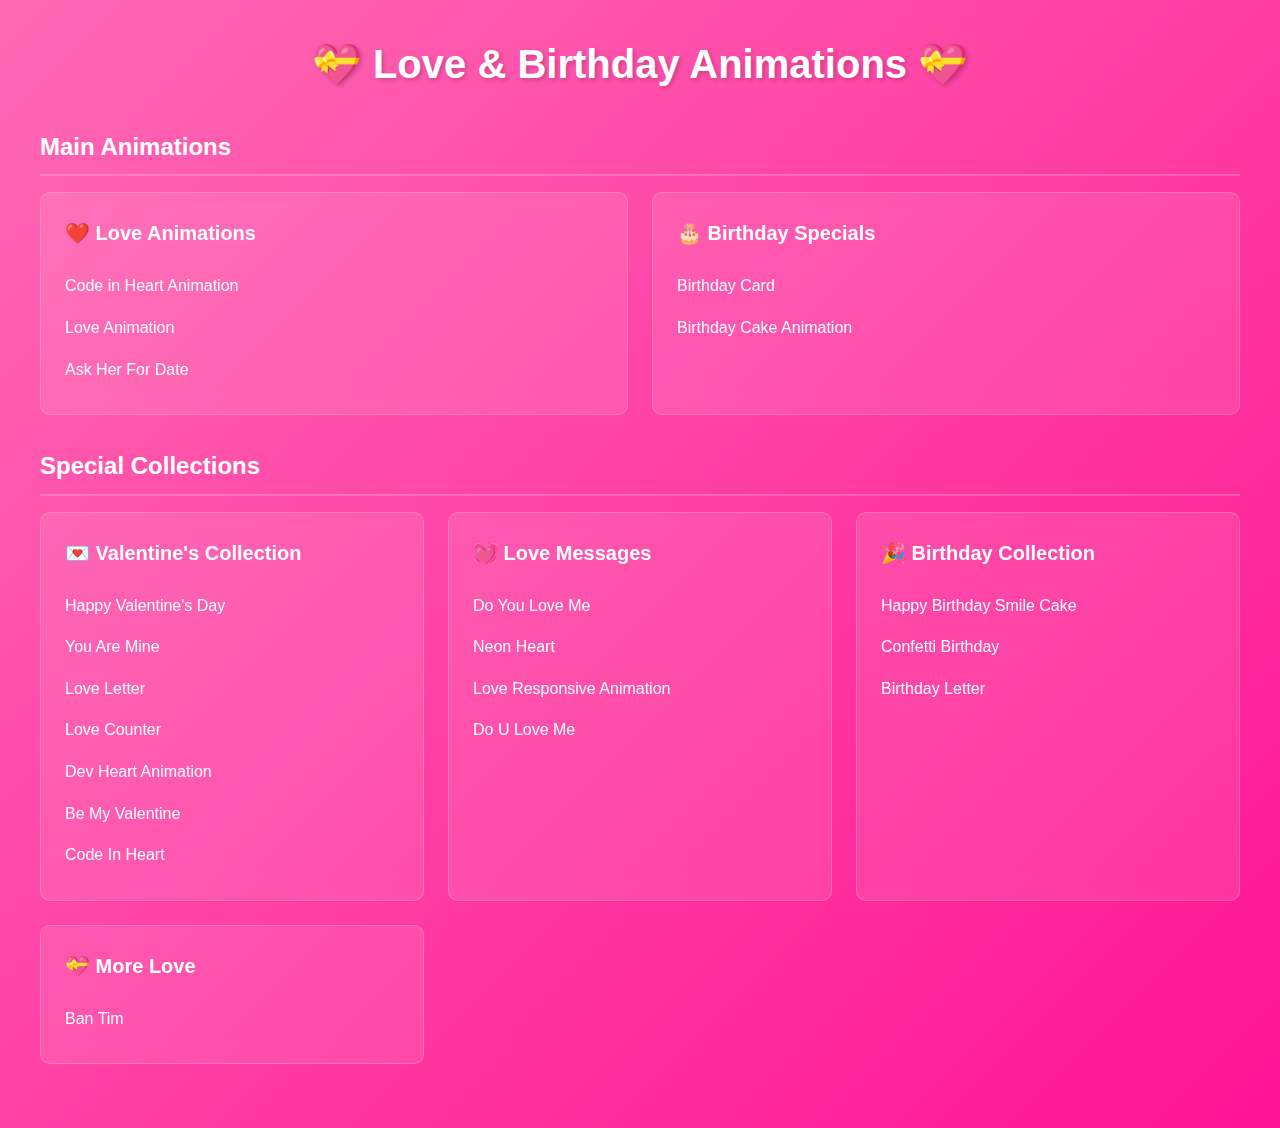
<file: index.html>
<!DOCTYPE html>
<html lang="en">
<head>
    <meta charset="UTF-8">
    <meta name="viewport" content="width=device-width, initial-scale=1.0">
    <title>Love & Birthday Animations Directory</title>
    <style>
        * {
            margin: 0;
            padding: 0;
            box-sizing: border-box;
        }
        body {
            font-family: 'Arial', sans-serif;
            line-height: 1.6;
            padding: 2rem;
            background: linear-gradient(135deg, #ff69b4, #ff1493);
            min-height: 100vh;
            color: white;
        }
        .container {
            max-width: 1200px;
            margin: 0 auto;
        }
        h1 {
            text-align: center;
            margin-bottom: 2rem;
            font-size: 2.5rem;
            text-shadow: 2px 2px 4px rgba(0, 0, 0, 0.2);
        }
        .grid {
            display: grid;
            grid-template-columns: repeat(auto-fit, minmax(300px, 1fr));
            gap: 1.5rem;
        }
        .card {
            background: rgba(255, 255, 255, 0.1);
            backdrop-filter: blur(10px);
            padding: 1.5rem;
            border-radius: 10px;
            transition: transform 0.3s ease;
            border: 1px solid rgba(255, 255, 255, 0.2);
        }
        .card:hover {
            transform: translateY(-5px);
            background: rgba(255, 255, 255, 0.2);
        }
        .card h2 {
            margin-bottom: 1rem;
            color: #fff;
            font-size: 1.25rem;
        }
        .card a {
            color: white;
            text-decoration: none;
            display: block;
            padding: 0.5rem 0;
            transition: color 0.3s ease;
        }
        .card a:hover {
            color: #ffb6c1;
        }
        .section {
            margin-bottom: 2rem;
        }
        .section-title {
            margin-bottom: 1rem;
            padding-bottom: 0.5rem;
            border-bottom: 2px solid rgba(255, 255, 255, 0.2);
        }
    </style>
</head>
<body>
    <div class="container">
        <h1>💝 Love & Birthday Animations 💝</h1>
        
        <div class="section">
            <h2 class="section-title">Main Animations</h2>
            <div class="grid">
                <div class="card">
                    <h2>❤️ Love Animations</h2>
                    <a href="codeinheart.html">Code in Heart Animation</a>
                    <a href="love-animation.html">Love Animation</a>
                    <a href="askherfordate.html">Ask Her For Date</a>
                </div>
                
                <div class="card">
                    <h2>🎂 Birthday Specials</h2>
                    <a href="birthdaycard.html">Birthday Card</a>
                    <a href="birthday-cake.html">Birthday Cake Animation</a>
                </div>
            </div>
        </div>

        <div class="section">
            <h2 class="section-title">Special Collections</h2>
            <div class="grid">
                <div class="card">
                    <h2>💌 Valentine's Collection</h2>
                    <a href="ValentineSpecial/HappyValentinesDay/index.html">Happy Valentine's Day</a>
                    <a href="ValentineSpecial/YouAreMine/index.html">You Are Mine</a>
                    <a href="ValentineSpecial/LoveLetter/index.html">Love Letter</a>
                    <a href="ValentineSpecial/LoveCounterWebsite/index.html">Love Counter</a>
                    <a href="ValentineSpecial/DevHeartAnimation/index.html">Dev Heart Animation</a>
                    <a href="ValentineSpecial/BeMyValentine/index.html">Be My Valentine</a>
                    <a href="ValentineSpecial/CodeInHeart/index.html">Code In Heart</a>
                </div>

                <div class="card">
                    <h2>💓 Love Messages</h2>
                    <a href="do-you-love-me-code/">Do You Love Me</a>
                    <a href="neon-heart/">Neon Heart</a>
                    <a href="love-responsive-animation-code/">Love Responsive Animation</a>
                    <a href="do-u-love-me/">Do U Love Me</a>
                </div>

                <div class="card">
                    <h2>🎉 Birthday Collection</h2>
                    <a href="hpbd-smile-cake/">Happy Birthday Smile Cake</a>
                    <a href="confetti-hpbd/">Confetti Birthday</a>
                    <a href="birthday-letter/">Birthday Letter</a>
                </div>

                <div class="card">
                    <h2>💝 More Love</h2>
                    <a href="ban-tim/">Ban Tim</a>
                </div>
            </div>
        </div>
    </div>
</body>
</html>
</file>
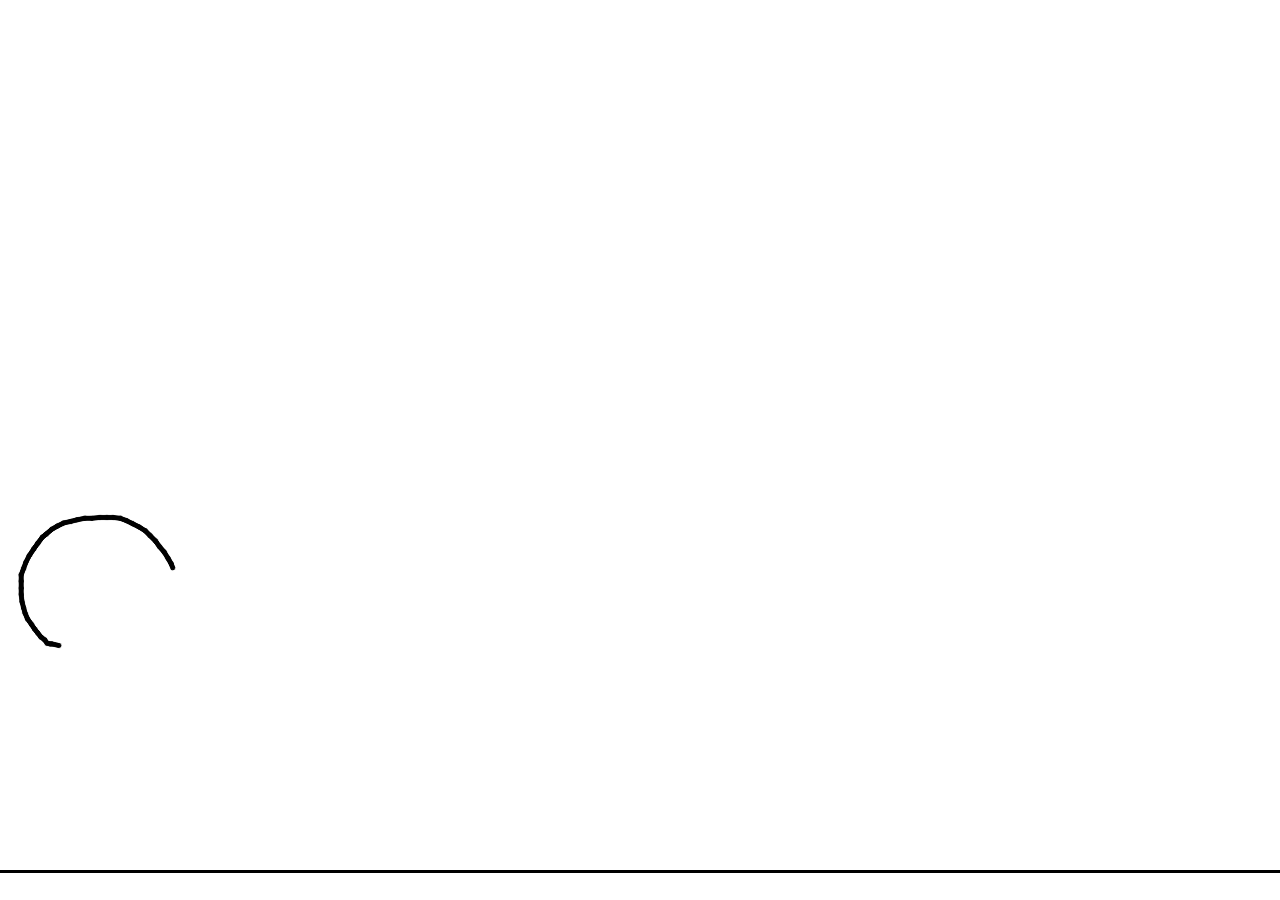
<file: ban-tim/index.html>
<!DOCTYPE html>
<html lang="en">
<head>
    <meta charset="UTF-8">
    <title>Dear Sun</title>
    <meta name="language" content="en-US">
    <meta name="title" content="Dear Sun">
    <meta name="description" content="Collecting this wasn't easy — your star is my motivation to keep going! Contributions are welcome too.">
    <link rel="icon" type="image/x-icon" href="https://cdn.jsdelivr.net/gh/sun0225SUN/photos/img/20210715233345.png">
    <link rel="stylesheet" href="css/love.css">
</head>


<body>

    <audio autoplay="autopaly" loop="loop" id="audios" preload="auto">
        <source src="MP3/1.mp3" />
    </audio>

    <div class="container" onselectstart="return false;" unselectable="on" style="-moz-user-select:none;">

        <div class="body_left">
            <img src="images/biubiubiu.gif" alt="" ondragstart='return false;'>
        </div>

        <div class="body_center love">
            <div class="block">
                <div class="div1"></div>
                <div class="div2"></div>
                <div class="div3"></div>
                <div class="div4"></div>
            </div>
        </div>
    </div>

    <div class="footer">
        <div class="border">
            <div class="border-top"></div>
            <div class="border-bottom"></div>
        </div>
    </div>

    <script type="text/javascript" src="js/love.js"></script>

</body>

</html>
</file>
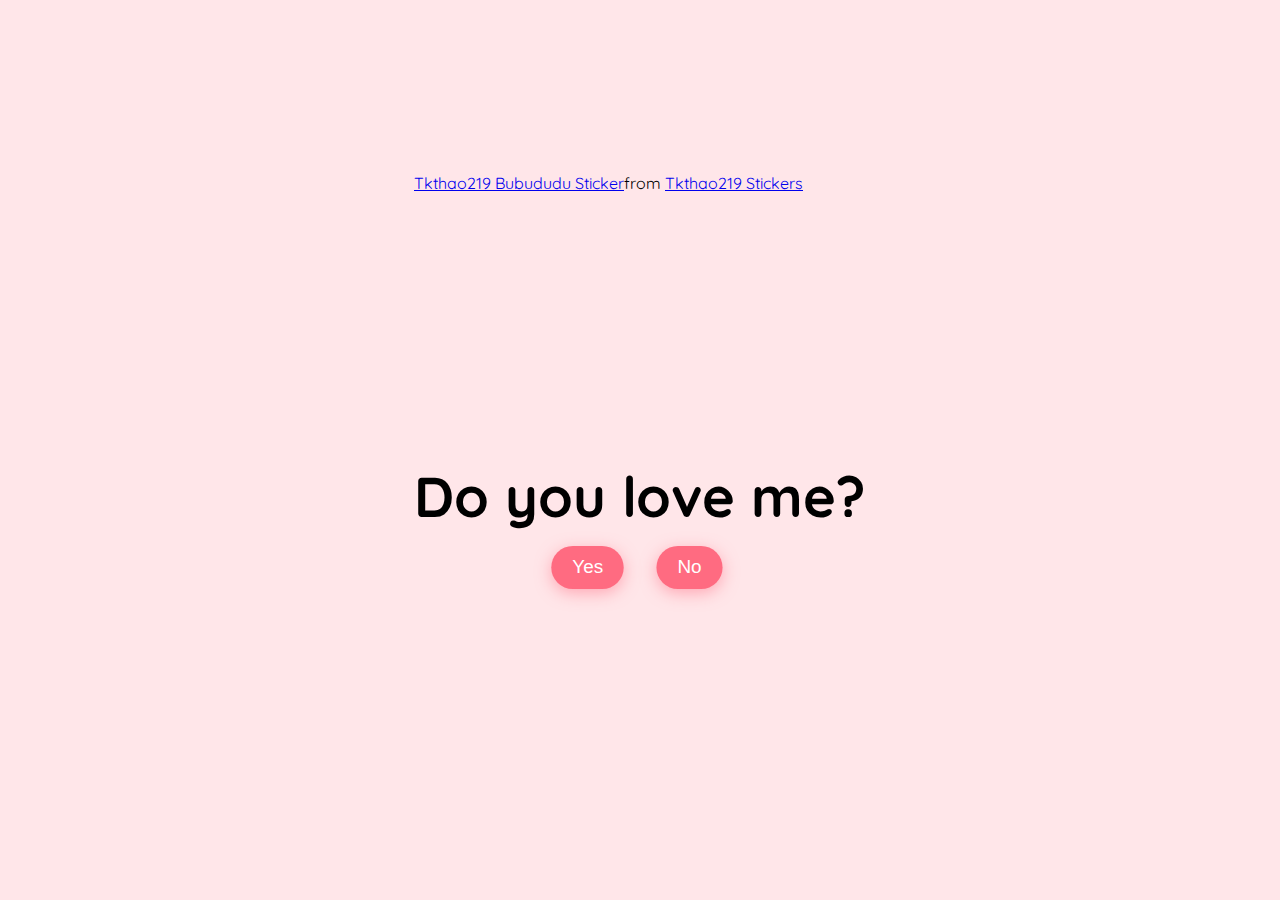
<file: do-you-love-me-code/index.html>
<!DOCTYPE html>
<html lang="en">
  <head>
    <meta charset="UTF-8" />
    <meta name="viewport" content="width=device-width, initial-scale=1.0" />
    <link rel="preconnect" href="https://fonts.googleapis.com" />
    <link rel="preconnect" href="https://fonts.gstatic.com" crossorigin />
    <link
      href="https://fonts.googleapis.com/css2?family=Quicksand:wght@300..700&display=swap"
      rel="stylesheet" />
    <link rel="stylesheet" href="do_you_love_me.css" />
    <title>DO you love me?</title>
  </head>
  <body>
    <!-- for more code, visit my tiktok account -->
    <!-- tiktok "meowish" -->

    <div class="question-container container">
      <div
        class="tenor-gif-embed"
        data-postid="25789758"
        data-share-method="host"
        data-width="100%">
        <a href="https://tenor.com/view/tkthao219-bubududu-gif-25789758"
          >Tkthao219 Bubududu Sticker</a
        >from
        <a href="https://tenor.com/search/tkthao219-stickers"
          >Tkthao219 Stickers</a
        >
      </div>
      <script
        type="text/javascript"
        async
        src="https://tenor.com/embed.js"></script>

      <h2 class="question">Do you love me?</h2>
      <div class="button-container">
        <button class="yes-btn btn js-yes-btn">Yes</button>
        <button class="no-btn btn js-no-btn">No</button>
      </div>
    </div>
    <div class="result-container container">
      <video class="gif-result" src="cute love gif.mp4" autoplay loop></video>
      <h2>I knew it😍!</h2>
    </div>

    <div class="cssload-main">
      <div class="cssload-heart">
        <span class="cssload-heartL"></span>
        <span class="cssload-heartR"></span>
        <span class="cssload-square"></span>
      </div>
      <div class="cssload-shadow"></div>
    </div>
    <script src="do_you_love_me.js"></script>
  </body>
</html>
</file>
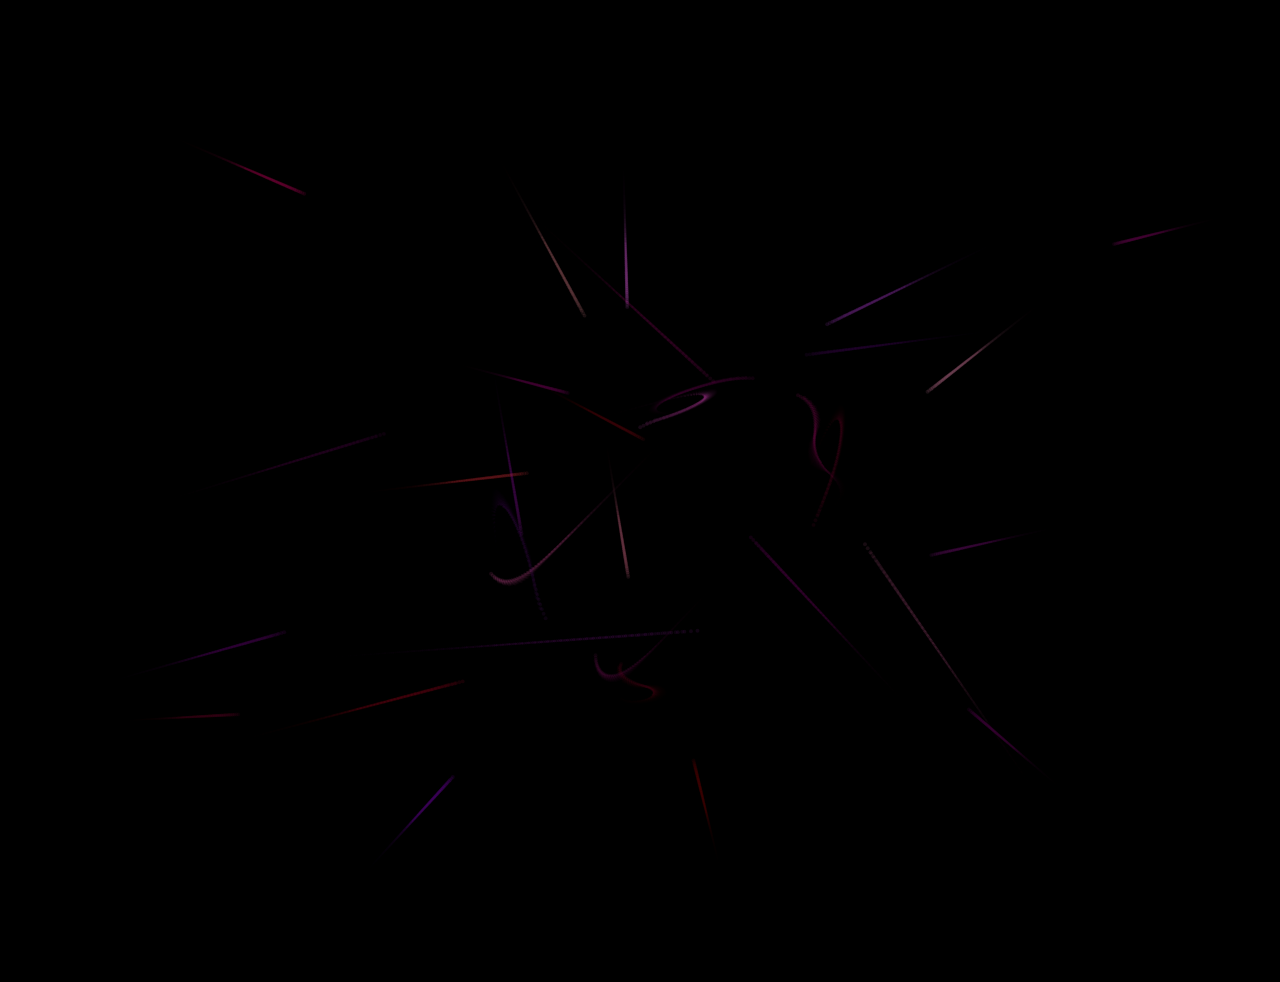
<file: hertanim/index.html>
<!DOCTYPE html>
<html lang="eng">
	<head>
		<title>heart</title>
    <link rel="stylesheet" href="function-heart.css">
		<meta charset="utf-8">
	</head>
	<body>
      <br>
    <div id="obal">
      <canvas id="c"></canvas>
      <script>
        var b = document.body;
        var c = document.getElementsByTagName('canvas')[0];
        var a = c.getContext('2d');
        document.body.clientWidth; 
      </script>
    </div>
    <script src="function-heart.js"></script>
  </body>
      
</html>
</file>
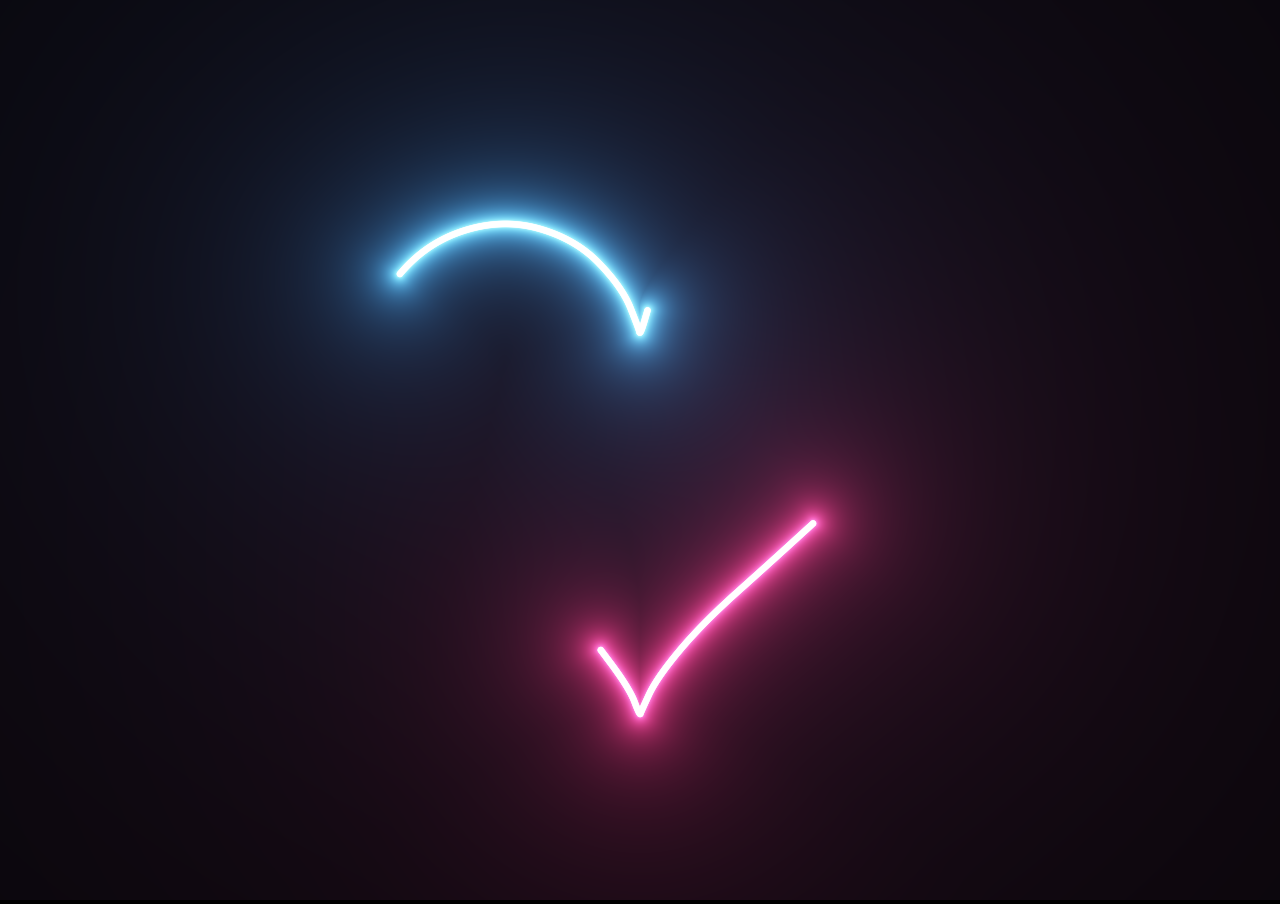
<file: neon-heart/index.html>
<!DOCTYPE html>
<html lang="en" >
<head>
  <meta charset="UTF-8">
  <title>Neon heart</title>
  <link rel="stylesheet" href="./style.css">

</head>
<body>
<!-- partial:index.partial.html -->
<body>
  <canvas id="canvas" width="1400" height="600"></canvas>
</body>
<!-- partial -->
  <script  src="./script.js"></script>

</body>
</html>
</file>
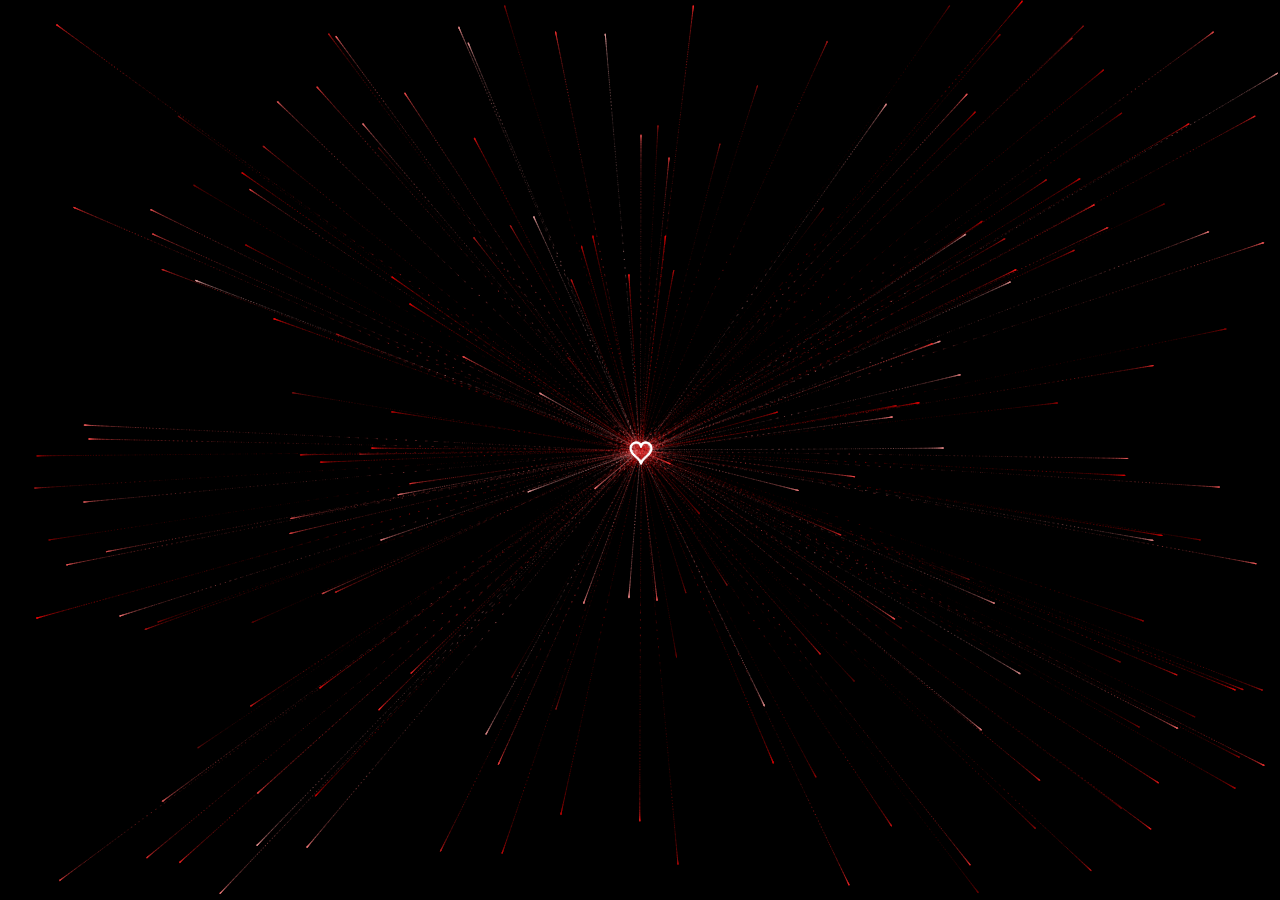
<file: ValentineSpecial1/DevHeartAnimation/index.html>
<!DOCTYPE html>
<html>

<head>

    <meta http-equiv="Content-Type" content="text/html; charset=UTF-8">
    <meta name="author" content="Aoudumber Bade">
    <title>💗</title>
    <style>
        canvas {
            position: absolute;
            left: 0;
            top: 0;
            width: 100%;
            height: 100%;
            background-color: rgba(0, 0, 0, .2);
        }
    </style>
</head>

<body>

    <canvas id="heart" width="1920" height="947"></canvas>
    <script>
        window.requestAnimationFrame =
            window.__requestAnimationFrame ||
            window.requestAnimationFrame ||
            window.webkitRequestAnimationFrame ||
            window.mozRequestAnimationFrame ||
            window.oRequestAnimationFrame ||
            window.msRequestAnimationFrame ||
            (function () {
                return function (callback, element) {
                    var lastTime = element.__lastTime;
                    if (lastTime === undefined) {
                        lastTime = 0;
                    }
                    var currTime = Date.now();
                    var timeToCall = Math.max(1, 33 - (currTime - lastTime));
                    window.setTimeout(callback, timeToCall);
                    element.__lastTime = currTime + timeToCall;
                };
            })();
        window.isDevice = (/android|webos|iphone|ipad|ipod|blackberry|iemobile|opera mini/i.test(((navigator.userAgent || navigator.vendor || window.opera)).toLowerCase()));
        var loaded = false;
        var init = function () {
            if (loaded) return;
            loaded = true;
            var mobile = window.isDevice;
            var koef = mobile ? 0.5 : 1;
            var canvas = document.getElementById('heart');
            var ctx = canvas.getContext('2d');
            var width = canvas.width = koef * innerWidth;
            var height = canvas.height = koef * innerHeight;
            var rand = Math.random;
            ctx.fillStyle = "rgba(0,0,0,1)";
            ctx.fillRect(0, 0, width, height);

            var heartPosition = function (rad) {
                //return [Math.sin(rad), Math.cos(rad)];
                return [Math.pow(Math.sin(rad), 3), -(15 * Math.cos(rad) - 5 * Math.cos(2 * rad) - 2 * Math.cos(3 * rad) - Math.cos(4 * rad))];
            };
            var scaleAndTranslate = function (pos, sx, sy, dx, dy) {
                return [dx + pos[0] * sx, dy + pos[1] * sy];
            };

            window.addEventListener('resize', function () {
                width = canvas.width = koef * innerWidth;
                height = canvas.height = koef * innerHeight;
                ctx.fillStyle = "rgba(0,0,0,1)";
                ctx.fillRect(0, 0, width, height);
            });

            var traceCount = mobile ? 20 : 50;
            var pointsOrigin = [];
            var i;
            var dr = mobile ? 0.3 : 0.1;
            for (i = 0; i < Math.PI * 2; i += dr) pointsOrigin.push(scaleAndTranslate(heartPosition(i), 210, 13, 0, 0));
            for (i = 0; i < Math.PI * 2; i += dr) pointsOrigin.push(scaleAndTranslate(heartPosition(i), 150, 9, 0, 0));
            for (i = 0; i < Math.PI * 2; i += dr) pointsOrigin.push(scaleAndTranslate(heartPosition(i), 90, 5, 0, 0));
            var heartPointsCount = pointsOrigin.length;

            var targetPoints = [];
            var pulse = function (kx, ky) {
                for (i = 0; i < pointsOrigin.length; i++) {
                    targetPoints[i] = [];
                    targetPoints[i][0] = kx * pointsOrigin[i][0] + width / 2;
                    targetPoints[i][1] = ky * pointsOrigin[i][1] + height / 2;
                }
            };

            var e = [];
            for (i = 0; i < heartPointsCount; i++) {
                var x = rand() * width;
                var y = rand() * height;
                e[i] = {
                    vx: 0,
                    vy: 0,
                    R: 2,
                    speed: rand() + 5,
                    q: ~~(rand() * heartPointsCount),
                    D: 2 * (i % 2) - 1,
                    force: 0.2 * rand() + 0.7,
                    f: "hsla(0," + ~~(40 * rand() + 60) + "%," + ~~(60 * rand() + 20) + "%,.3)",
                    trace: []
                };
                for (var k = 0; k < traceCount; k++) e[i].trace[k] = { x: x, y: y };
            }

            var config = {
                traceK: 0.4,
                timeDelta: 0.01
            };

            var time = 0;
            var loop = function () {
                var n = -Math.cos(time);
                pulse((1 + n) * .5, (1 + n) * .5);
                time += ((Math.sin(time)) < 0 ? 9 : (n > 0.8) ? .2 : 1) * config.timeDelta;
                ctx.fillStyle = "rgba(0,0,0,.1)";
                ctx.fillRect(0, 0, width, height);
                for (i = e.length; i--;) {
                    var u = e[i];
                    var q = targetPoints[u.q];
                    var dx = u.trace[0].x - q[0];
                    var dy = u.trace[0].y - q[1];
                    var length = Math.sqrt(dx * dx + dy * dy);
                    if (10 > length) {
                        if (0.95 < rand()) {
                            u.q = ~~(rand() * heartPointsCount);
                        } else {
                            if (0.99 < rand()) {
                                u.D *= -1;
                            }
                            u.q += u.D;
                            u.q %= heartPointsCount;
                            if (0 > u.q) {
                                u.q += heartPointsCount;
                            }
                        }
                    }
                    u.vx += -dx / length * u.speed;
                    u.vy += -dy / length * u.speed;
                    u.trace[0].x += u.vx;
                    u.trace[0].y += u.vy;
                    u.vx *= u.force;
                    u.vy *= u.force;
                    for (k = 0; k < u.trace.length - 1;) {
                        var T = u.trace[k];
                        var N = u.trace[++k];
                        N.x -= config.traceK * (N.x - T.x);
                        N.y -= config.traceK * (N.y - T.y);
                    }
                    ctx.fillStyle = u.f;
                    for (k = 0; k < u.trace.length; k++) {
                        ctx.fillRect(u.trace[k].x, u.trace[k].y, 1, 1);
                    }
                }
                ctx.fillStyle = "rgba(255,255,255,1)";
                for (i = u.trace.length + 13; i--;) ctx.fillRect(targetPoints[i][0], targetPoints[i][1], 2, 2);

                window.requestAnimationFrame(loop, canvas);
            };
            loop();
        };

        var s = document.readyState;
        if (s === 'complete' || s === 'loaded' || s === 'interactive') init();
        else document.addEventListener('DOMContentLoaded', init, false);
    </script>

</body>

</html>
</file>
<file: ban-tim/css/love.css>
* {
    margin: 0;
    padding: 0;
    border: 0;
}
.icon-love {
    width: 400px;
}
html, body {
    width: 100%;
    height: 100%;
}

body {
    overflow: hidden; 
}

.container {
    width: 100%;
    height: 100%;
    position: relative;
}

/*---------------------- body_left -------------------------*/
.body_left {
    width: 300px;
    height: 300px;
    left: 0;
    bottom: 110px;
    position: absolute;
    z-index: 98;

}

/*---------------------- body_left -------------------------*/

/*---------------------- body_center -------------------------*/
.container .love {
    width: 520px; /* 13 * 40 */
    height: 440px; /* 11 * 40 */
    left: 50%;
    top: 50%;
    position: absolute;
    margin: -260px 0 0 -220px;
    /*background-color: gray;*/
}

.love .block {
    right: 0;
    position: absolute;
    visibility: hidden;
    background-color: yellow;
}

.love .block div {
    width: 40px;
    height: 40px;
    position: absolute;
    background: url("../images/heart.png") no-repeat;
    background-size: contain;
    /*background-color: #c40908;*/
    /*border: 1px solid silver;*/
    box-sizing: border-box;
}


/*---------------------- body_center -------------------------*/

/*---------------------- footer -------------------------*/
@keyframes border {
    0% {
        width: 0;
    }
    5% {
        width: 5%;
    }
    10% {
        width: 10%;
    }
    15% {
        width: 15%;
    }
    20% {
        width: 20%;
    }
    25% {
        width: 25%;
    }
    30% {
        width: 30%;
    }
    35% {
        width: 35%;
    }
    40% {
        width: 40%;
    }
    45% {
        width: 45%;
    }
    50% {
        width: 50%;
    }
    55% {
        width: 55%;
    }
    60% {
        width: 60%;
    }
    65% {
        width: 65%;
    }
    70% {
        width: 70%;
    }
    75% {
        width: 75%;
    }
    80% {
        width: 80%;
    }
    85% {
        width: 85%;
    }
    90% {
        width: 90%;
    }
    95% {
        width: 95%;
    }
    100% {
        width: 100%;
    }

}
.footer {
    bottom: 30px;
    position: relative;
    z-index: 99;
}
.footer .border .border-top {
    /*width: 0;*/
    /*display: inline-block;*/
    border-top: 3px solid black;
    transform-origin: left center;
    -webkit-animation: border 312 linear;
    -o-animation: border 12s linear;
    animation: border 12s linear;
    animation-fill-mode : both;
    /*border-bottom: none;*/
}

.footer .border .border-bottom {
    /*width: 0;*/
    /*display: inline-block;*/
    float: right;
    border-top: 3px solid red;
    transform-origin: right center;
    -webkit-animation: border 7s linear 12s;
    -o-animation: border 7s linear 12s;
    animation: border 7s linear 12s;
    animation-fill-mode : both;
    /*border-bottom: none;*/
}

.footer .copyright {
    width: 100%;
    height: 30px;
    position: absolute;
    bottom: -30px;
    text-align: center;
    /*background-color: gray;*/

}

.copyright div {
    width: 30%;
    line-height: 30px;
    display: inline-block;
}

.copyright div span {
    color: dimgray;
}

/*---------------------- footer -------------------------*/
</file>
<file: do-you-love-me-code/do_you_love_me.css>
/**Tiktok meowish**/

* {
  padding: 0;
  margin: 0;
  box-sizing: border-box;
}
body {
  display: grid;
  justify-content: center;
  align-items: center;
  background-color: #ffe6e9;
  font-family: "Quicksand", sans-serif;
}
.container {
  position: absolute;
  top: 50%;
  left: 50%;
  transform: translate(-50%, -50%);
  -o-transform: translate(-50%, -50%);
  -ms-transform: translate(-50%, -50%);
  -webkit-transform: translate(-50%, -50%);
  -moz-transform: translate(-100%, -50%);
  transition: 0.2s;
}

.question-container {
  position: absolute;
  top: 40%;
  left: 50%;
  transition: 0.2s;
}
.tenor-gif-embed {
  height: 15rem;
  pointer-events: none;
  border-radius: 10px;
  margin-bottom: 3rem;
}
.question {
  font-size: 3.5rem;
  margin-bottom: 1rem;
}
.button-container {
  display: flex;
  justify-content: center;
  gap: 1.5rem;
}
.btn {
  position: absolute;
  border: none;
  border-radius: 50px;
  padding: 10px 20px;
  font-family: "Poppins", sans-serif;
  font-size: 18px;
  cursor: pointer;
  transition: all 0.3s ease;
  background-color: #ff6b81;
  color: white;
  transform: scale(1.05);
  box-shadow: 0px 4px 15px rgba(255, 107, 129, 0.5);
}
.btn:hover {
  background-color: #ffa4b1;
  transform: scale(1.1);
  box-shadow: 0px 6px 20px rgba(255, 107, 129, 0.7);
  text-shadow: 1px 1px 5px rgba(255, 182, 193, 0.8);
}

.yes-btn {
  right: 54%;
}
.no-btn {
  left: 54%;
}

.result-container {
  display: none;
  position: absolute;
  top: 40%;
  left: 50%;
  transform: translate(-50%, -50%);
  -o-transform: translate(-50%, -50%);
  -ms-transform: translate(-50%, -50%);
  -webkit-transform: translate(-50%, -50%);
  -moz-transform: translate(-100%, -50%);
  transition: 0.2s;
}
.gif-result {
  border-radius: 10px;
  margin-bottom: 2rem;
}
.result-container h2 {
  font-size: 3.2rem;
  text-align: center;
}

/* heart loader */
.cssload-main {
  display: none;
  position: absolute;
  content: "";
  top: 17%;
  left: 50%;
  margin: 200px auto 0 auto;
  transform: translate(-100%, -50%);
  -o-transform: translate(-100%, -240%);
  -ms-transform: translate(-100%, -240%);
  -webkit-transform: translate(-100%, -240%);
  -moz-transform: translate(-100%, -240%);
}

.cssload-main * {
  font-size: 62px;
}

.cssload-heart {
  animation: cssload-heart 2.88s cubic-bezier(0.75, 0, 0.5, 1) infinite normal;
  -o-animation: cssload-heart 2.88s cubic-bezier(0.75, 0, 0.5, 1) infinite
    normal;
  -ms-animation: cssload-heart 2.88s cubic-bezier(0.75, 0, 0.5, 1) infinite
    normal;
  -webkit-animation: cssload-heart 2.88s cubic-bezier(0.75, 0, 0.5, 1) infinite
    normal;
  -moz-animation: cssload-heart 2.88s cubic-bezier(0.75, 0, 0.5, 1) infinite
    normal;
  top: 50%;
  content: "";
  left: 50%;
  position: absolute;
}

.cssload-heartL {
  width: 1em;
  height: 1em;
  border: 1px solid #ff0000;
  background-color: #ff0000;
  content: "";
  position: absolute;
  display: block;
  border-radius: 100%;
  animation: cssload-heartL 2.88s cubic-bezier(0.75, 0, 0.5, 1) infinite normal;
  -o-animation: cssload-heartL 2.88s cubic-bezier(0.75, 0, 0.5, 1) infinite
    normal;
  -ms-animation: cssload-heartL 2.88s cubic-bezier(0.75, 0, 0.5, 1) infinite
    normal;
  -webkit-animation: cssload-heartL 2.88s cubic-bezier(0.75, 0, 0.5, 1) infinite
    normal;
  -moz-animation: cssload-heartL 2.88s cubic-bezier(0.75, 0, 0.5, 1) infinite
    normal;
  transform: translate(-28px, -27px);
  -o-transform: translate(-28px, -27px);
  -ms-transform: translate(-28px, -27px);
  -webkit-transform: translate(-28px, -27px);
  -moz-transform: translate(-28px, -27px);
}

.cssload-heartR {
  width: 1em;
  height: 1em;
  border: 1px solid #ff0000;
  background-color: #ff0000;
  content: "";
  position: absolute;
  display: block;
  border-radius: 100%;
  transform: translate(28px, -27px);
  -o-transform: translate(28px, -27px);
  -ms-transform: translate(28px, -27px);
  -webkit-transform: translate(28px, -27px);
  -moz-transform: translate(28px, -27px);
  animation: cssload-heartR 2.88s cubic-bezier(0.75, 0, 0.5, 1) infinite normal;
  -o-animation: cssload-heartR 2.88s cubic-bezier(0.75, 0, 0.5, 1) infinite
    normal;
  -ms-animation: cssload-heartR 2.88s cubic-bezier(0.75, 0, 0.5, 1) infinite
    normal;
  -webkit-animation: cssload-heartR 2.88s cubic-bezier(0.75, 0, 0.5, 1) infinite
    normal;
  -moz-animation: cssload-heartR 2.88s cubic-bezier(0.75, 0, 0.5, 1) infinite
    normal;
}

.cssload-square {
  width: 1em;
  height: 1em;
  border: 1px solid #ff0000;
  background-color: #ff0000;
  position: relative;
  display: block;
  content: "";
  transform: scale(1) rotate(-45deg);
  -o-transform: scale(1) rotate(-45deg);
  -ms-transform: scale(1) rotate(-45deg);
  -webkit-transform: scale(1) rotate(-45deg);
  -moz-transform: scale(1) rotate(-45deg);
  animation: cssload-square 2.88s cubic-bezier(0.75, 0, 0.5, 1) infinite normal;
  -o-animation: cssload-square 2.88s cubic-bezier(0.75, 0, 0.5, 1) infinite
    normal;
  -ms-animation: cssload-square 2.88s cubic-bezier(0.75, 0, 0.5, 1) infinite
    normal;
  -webkit-animation: cssload-square 2.88s cubic-bezier(0.75, 0, 0.5, 1) infinite
    normal;
  -moz-animation: cssload-square 2.88s cubic-bezier(0.75, 0, 0.5, 1) infinite
    normal;
}

.cssload-shadow {
  top: 97px;
  left: 50%;
  content: "";
  position: relative;
  display: block;
  bottom: -0.5em;
  width: 1em;
  height: 0.24em;
  background-color: rgb(215, 215, 215);
  border: 1px solid rgb(215, 215, 215);
  border-radius: 50%;
  animation: cssload-shadow 2.88s cubic-bezier(0.75, 0, 0.5, 1) infinite normal;
  -o-animation: cssload-shadow 2.88s cubic-bezier(0.75, 0, 0.5, 1) infinite
    normal;
  -ms-animation: cssload-shadow 2.88s cubic-bezier(0.75, 0, 0.5, 1) infinite
    normal;
  -webkit-animation: cssload-shadow 2.88s cubic-bezier(0.75, 0, 0.5, 1) infinite
    normal;
  -moz-animation: cssload-shadow 2.88s cubic-bezier(0.75, 0, 0.5, 1) infinite
    normal;
}

@keyframes cssload-square {
  50% {
    border-radius: 100%;
    transform: scale(0.5) rotate(-45deg);
  }
  100% {
    transform: scale(1) rotate(-45deg);
  }
}

@-o-keyframes cssload-square {
  50% {
    border-radius: 100%;
    -o-transform: scale(0.5) rotate(-45deg);
  }
  100% {
    -o-transform: scale(1) rotate(-45deg);
  }
}

@-ms-keyframes cssload-square {
  50% {
    border-radius: 100%;
    -ms-transform: scale(0.5) rotate(-45deg);
  }
  100% {
    -ms-transform: scale(1) rotate(-45deg);
  }
}

@-webkit-keyframes cssload-square {
  50% {
    border-radius: 100%;
    -webkit-transform: scale(0.5) rotate(-45deg);
  }
  100% {
    -webkit-transform: scale(1) rotate(-45deg);
  }
}

@-moz-keyframes cssload-square {
  50% {
    border-radius: 100%;
    -moz-transform: scale(0.5) rotate(-45deg);
  }
  100% {
    -moz-transform: scale(1) rotate(-45deg);
  }
}

@keyframes cssload-heart {
  50% {
    transform: rotate(360deg);
  }
  100% {
    transform: rotate(720deg);
  }
}

@-o-keyframes cssload-heart {
  50% {
    -o-transform: rotate(360deg);
  }
  100% {
    -o-transform: rotate(720deg);
  }
}

@-ms-keyframes cssload-heart {
  50% {
    -ms-transform: rotate(360deg);
  }
  100% {
    -ms-transform: rotate(720deg);
  }
}

@-webkit-keyframes cssload-heart {
  50% {
    -webkit-transform: rotate(360deg);
  }
  100% {
    -webkit-transform: rotate(720deg);
  }
}

@-moz-keyframes cssload-heart {
  50% {
    -moz-transform: rotate(360deg);
  }
  100% {
    -moz-transform: rotate(720deg);
  }
}

@keyframes cssload-heartL {
  60% {
    transform: scale(0.4);
  }
}

@-o-keyframes cssload-heartL {
  60% {
    -o-transform: scale(0.4);
  }
}

@-ms-keyframes cssload-heartL {
  60% {
    -ms-transform: scale(0.4);
  }
}

@-webkit-keyframes cssload-heartL {
  60% {
    -webkit-transform: scale(0.4);
  }
}

@-moz-keyframes cssload-heartL {
  60% {
    -moz-transform: scale(0.4);
  }
}

@keyframes cssload-heartR {
  40% {
    transform: scale(0.4);
  }
}

@-o-keyframes cssload-heartR {
  40% {
    -o-transform: scale(0.4);
  }
}

@-ms-keyframes cssload-heartR {
  40% {
    -ms-transform: scale(0.4);
  }
}

@-webkit-keyframes cssload-heartR {
  40% {
    -webkit-transform: scale(0.4);
  }
}

@-moz-keyframes cssload-heartR {
  40% {
    -moz-transform: scale(0.4);
  }
}

@keyframes cssload-shadow {
  50% {
    transform: scale(0.5);
    border-color: rgb(228, 228, 228);
  }
}

@-o-keyframes cssload-shadow {
  50% {
    -o-transform: scale(0.5);
    border-color: rgb(228, 228, 228);
  }
}

@-ms-keyframes cssload-shadow {
  50% {
    -ms-transform: scale(0.5);
    border-color: rgb(228, 228, 228);
  }
}

@-webkit-keyframes cssload-shadow {
  50% {
    -webkit-transform: scale(0.5);
    border-color: rgb(228, 228, 228);
  }
}

@-moz-keyframes cssload-shadow {
  50% {
    -moz-transform: scale(0.5);
    border-color: rgb(228, 228, 228);
  }
}
</file>
<file: hertanim/function-heart.css>
body {
  background: black;
  color: #fff;
  font-family: "Archivo Black", sans-serif;
  font-size: 3em;
  text-align: center;
  scrollbar-width: none;
}

.heart {
  fill: red;
  position: relative;
  top: 5px;
  width: 50px;
  animation: pulse 1s ease infinite;
}

@keyframes pulse {
  0% {
    transform: scale(1);
  }
  50% {
    transform: scale(1.3);
  }
  100% {
    transform: scale(1);
  }
}
#heart {
  position: relative;
  width: 100px;
  height: 90px;
  text-align: center;
  font-size: 16px;
  position: relative;
}

#heart span {
  width: 100%;
  display: block;
  top: 50%;
  z-index: 1;
}

#heart {
  width: 100px;
  height: 90px;
  text-align: center;
  font-size: 16px;
}

#heart span {
  width: 100%;
  display: block;
  left: 0;
  right: 0;
  z-index: 1;
}
</file>
<file: neon-heart/style.css>
body {
  background-color: #000;    
  margin: 0;
  overflow: hidden;
  background-repeat: no-repeat;
}
</file>
